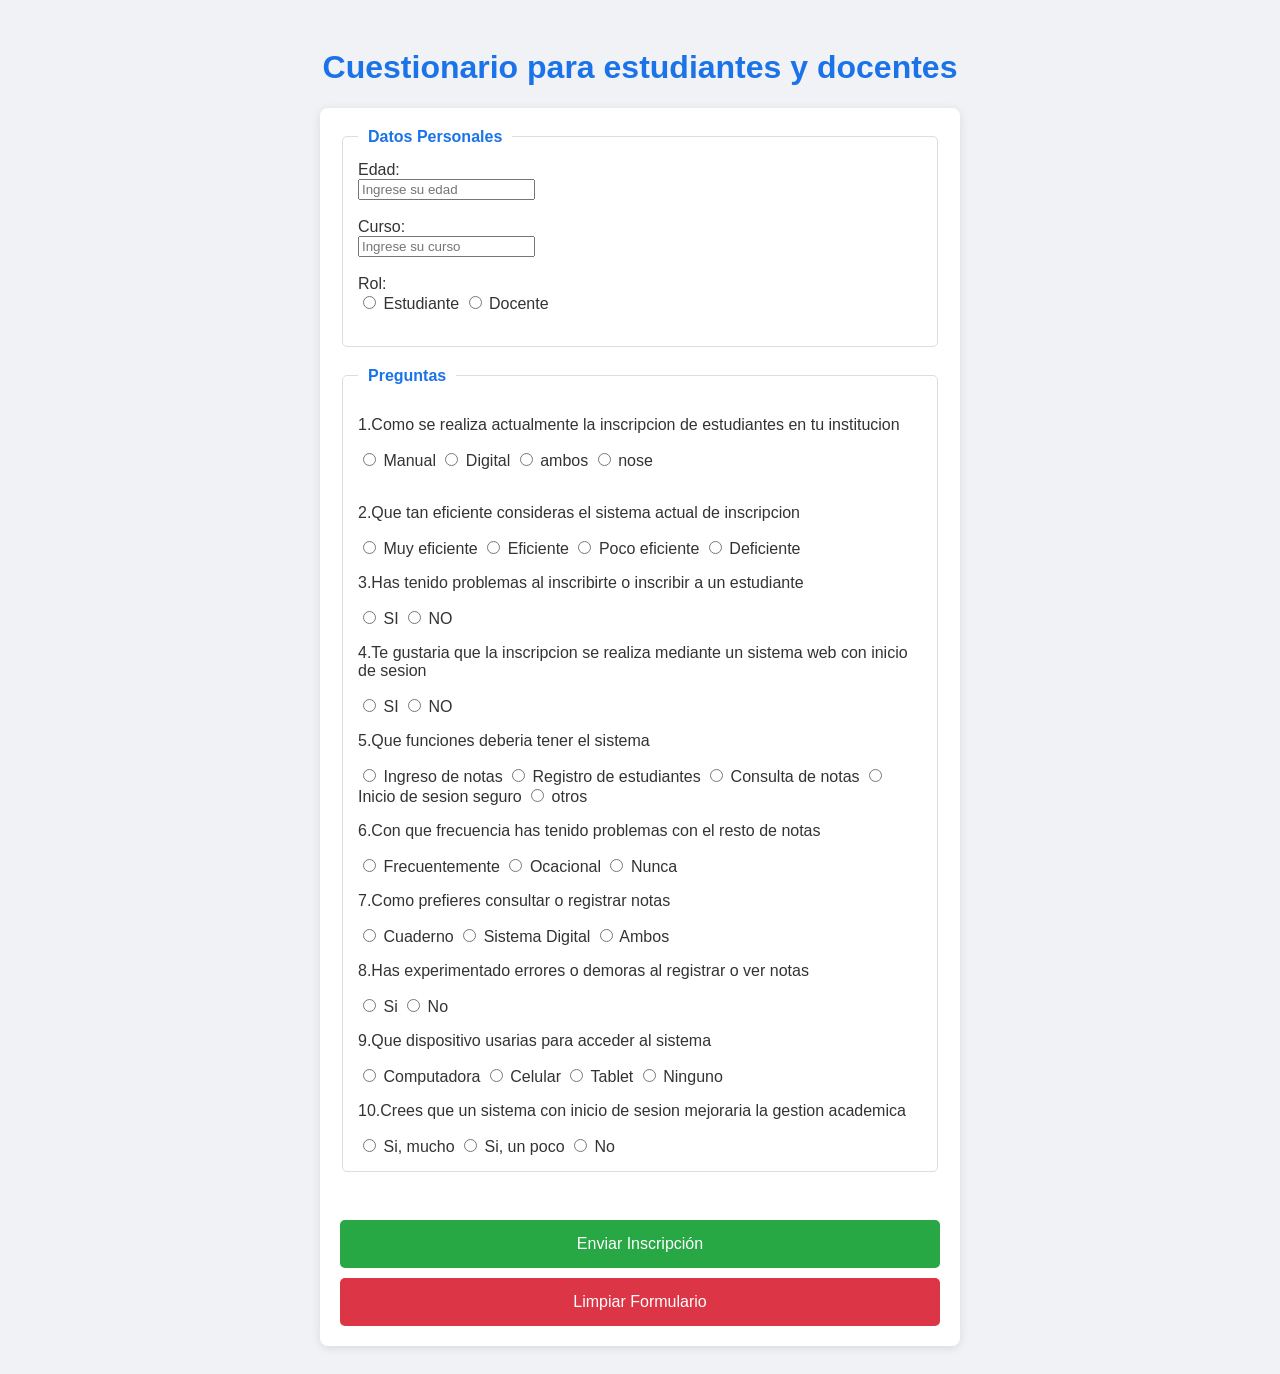
<file: index.html>
<!DOCTYPE html>
<html lang="es">
<head>
  <meta charset="UTF-8">
  <meta name="viewport" content="width=device-width, initial-scale=1.0">
  <title>Práctica 8 — Formularios</title>
  <link rel="stylesheet" href="estilos.css">
</head>
<body>

<h1>Cuestionario para estudiantes y docentes</h1>

<form action="https://formspree.io/f/mreoedga" method="post">
  <fieldset>
    <legend>Datos Personales</legend>

    <label for="edad">Edad: </label><br>
    <input type="text" id="edad" name="edad" placeholder="Ingrese su edad" required><br><br>

    <label for="apellidos">Curso: </label><br>
    <input type="text" id="apellidos" name="curso" placeholder="Ingrese su curso" required><br><br>

    <label>Rol: </label><br>
    <input type="radio" id="estudiante" name="rol" value="Estudiante" required>
    <label for="estudiante">Estudiante</label>

    <input type="radio" id="docente" name="rol" value="Docente" required>
    <label for="docente">Docente</label><br><br>

  </fieldset>

  <fieldset>
    <legend>Preguntas</legend>

    <p>1.Como se realiza actualmente la inscripcion de estudiantes en tu institucion</p>

    <input type="radio" id="manual" name="1.Como se realiza actualmente la inscripcion de estudiantes en tu institucion" value="manual" required>
    <label for="manual">Manual</label>

    <input type="radio" id="digital" name="1.Como se realiza actualmente la inscripcion de estudiantes en tu institucion" value="digital" required>
    <label for="digital">Digital</label>

    <input type="radio" id="ambos" name="1.Como se realiza actualmente la inscripcion de estudiantes en tu institucion" value="ambos" required>
    <label for="ambos">ambos</label>

    <input type="radio" id="nose" name="1.Como se realiza actualmente la inscripcion de estudiantes en tu institucion" value="nose" required>
    <label for="nose">nose</label><br><br>

    <p>2.Que tan eficiente consideras el sistema actual de inscripcion</p>

    <input type="radio" id="muy_eficiente" name="2.Que tan eficiente consideras el sistema actual de inscripcion" value="Muy eficiente" required>
    <label for="muy_eficiente">Muy eficiente</label>

    <input type="radio" id="eficiente" name="2.Que tan eficiente consideras el sistema actual de inscripcion" value="Eficiente" required>
    <label for="eficiente">Eficiente</label>

    <input type="radio" id="poco_eficiente" name="2.Que tan eficiente consideras el sistema actual de inscripcion" value="Poco eficiente" required>
    <label for="poco_eficiente">Poco eficiente</label>

    <input type="radio" id="deficiente" name="2.Que tan eficiente consideras el sistema actual de inscripcion" value="Deficiente" required>
    <label for="deficiente">Deficiente</label><br>

    <p>3.Has tenido problemas al inscribirte o inscribir a un estudiante</p>

    <input type="radio" id="si" name="3.Has tenido problemas al inscribirte o inscribir a un estudiante" value="si" required>
    <label for="si">SI</label>

    <input type="radio" id="no" name="3.Has tenido problemas al inscribirte o inscribir a un estudiante" value="no" required>
    <label for="no">NO</label><br>

    <p>4.Te gustaria que la inscripcion se realiza mediante un sistema web con inicio de sesion</p>

    <input type="radio" id="html" name="4.Te gustaria que la inscripcion se realiza mediante un sistema web con inicio de sesion" value="si" required>
    <label for="si">SI</label>

    <input type="radio" id="js" name="4.Te gustaria que la inscripcion se realiza mediante un sistema web con inicio de sesion" value="no" required>
    <label for="no">NO</label><br>

    <p>5.Que funciones deberia tener el sistema</p>

    <input type="radio" id="html" name="5.Que funciones deberia tener el sistema" value="Ingreso de notas" required>
    <label for="ingreso_notas">Ingreso de notas</label>

    <input type="radio" id="js" name="5.Que funciones deberia tener el sistema" value="Registro de estudiantes" required>
    <label for="registro_estudiantes">Registro de estudiantes</label>

    <input type="radio" id="redes" name="5.Que funciones deberia tener el sistema" value="Consulta de notas" required>
    <label for="consulta_notas">Consulta de notas</label>

    <input type="radio" id="redes" name="5.Que funciones deberia tener el sistema" value="Inicio de sesion seguro" required>
    <label for="inicio_sesion_seguro">Inicio de sesion seguro</label>

    <input type="radio" id="otros" name="5.Que funciones deberia tener el sistema" value="otros" required>
    <label for="otros">otros</label>

    <p>6.Con que frecuencia has tenido problemas con el resto de notas</p>

    <input type="radio" id="html" name="6.Con que frecuencia has tenido problemas con el resto de notas" value="Frecuentemente" required>
    <label for="frecuentemente">Frecuentemente</label>

    <input type="radio" id="js" name="6.Con que frecuencia has tenido problemas con el resto de notas" value="Ocacional" required>
    <label for="ocacional">Ocacional</label>

    <input type="radio" id="redes" name="6.Con que frecuencia has tenido problemas con el resto de notas" value="Nunca" required>
    <label for="nunca">Nunca</label><br>

    <p>7.Como prefieres consultar o registrar notas</p>
    <input type="radio" id="html" name="7.Como prefieres consultar o registrar notas" value="Cuaderno" required>
    <label for="cuaderno">Cuaderno</label>

    <input type="radio" id="js" name="7.Como prefieres consultar o registrar notas" value="Sistema Digital" required>
    <label for="sistema_digital">Sistema Digital</label>

    <input type="radio" id="redes" name="7.Como prefieres consultar o registrar notas" value="Ambos" required>
    <label for="ambos">Ambos</label><br>

    <p>8.Has experimentado errores o demoras al registrar o ver notas</p>

    <input type="radio" id="html" name="8.Has experimentado errores o demoras al registrar o ver notas" value="si" required>
    <label for="si">Si</label>

    <input type="radio" id="js" name="8.Has experimentado errores o demoras al registrar o ver notas" value="no" required>
    <label for="no">No</label><br>

    <p>9.Que dispositivo usarias para acceder al sistema</p>

    <input type="radio" id="html" name="9.Que dispositivo usarias para acceder al sistema" value="computadora" required>
    <label for="computadora">Computadora</label>

    <input type="radio" id="js" name="9.Que dispositivo usarias para acceder al sistema" value="celular" required>
    <label for="celular"> Celular</label>

    <input type="radio" id="redes" name="9.Que dispositivo usarias para acceder al sistema" value="tablet" required>
    <label for="tablet">Tablet</label>

    <input type="radio" id="redes" name="9.Que dispositivo usarias para acceder al sistema" value="ninguno" required>
    <label for="ninguno">Ninguno</label><br>

    <p>10.Crees que un sistema con inicio de sesion mejoraria la gestion academica</p>

    <input type="radio" id="html" name="10.Crees que un sistema con inicio de sesion mejoraria la gestion academica" value="si mucho" required>
    <label for="si_mucho">Si, mucho</label>

    <input type="radio" id="js" name="10.Crees que un sistema con inicio de sesion mejoraria la gestion academica" value="si un poco" required>
    <label for="si_un_poco">Si, un poco</label>

    <input type="radio" id="redes" name="10.Crees que un sistema con inicio de sesion mejoraria la gestion academica" value="no" required>
    <label for="no">No</label><br>

  </fieldset>
<br>
  <button type="submit">Enviar Inscripción</button>
  <button type="reset">Limpiar Formulario</button>

</form>

</body>
</html>
</file>
<file: estilos.css>
body {
    font-family: 'Segoe UI', Tahoma, Geneva, Verdana, sans-serif;
    background-color: #f0f2f5;
    padding: 20px;
    color: #333;
}

h1 {
    text-align: center;
    color: #1a73e8;
}

form {
    max-width: 600px;
    margin: 0 auto;
    background: white;
    padding: 20px;
    border-radius: 8px;
    box-shadow: 0 2px 10px rgba(0,0,0,0.1);
}

fieldset {
    border: 1px solid #ddd;
    border-radius: 5px;
    margin-bottom: 20px;
    padding: 15px;
}

legend {
    font-weight: bold;
    color: #1a73e8;
    padding: 0 10px;
}

/* Hacer los botones grandes para el celular */
button {
    width: 100%;
    padding: 15px;
    margin-top: 10px;
    border: none;
    border-radius: 5px;
    font-size: 16px;
    cursor: pointer;
    transition: 0.3s;
}

button[type="submit"] {
    background-color: #28a745;
    color: white;
}

button[type="reset"] {
    background-color: #dc3545;
    color: white;
}

button:hover {
    opacity: 0.8;
}
</file>
